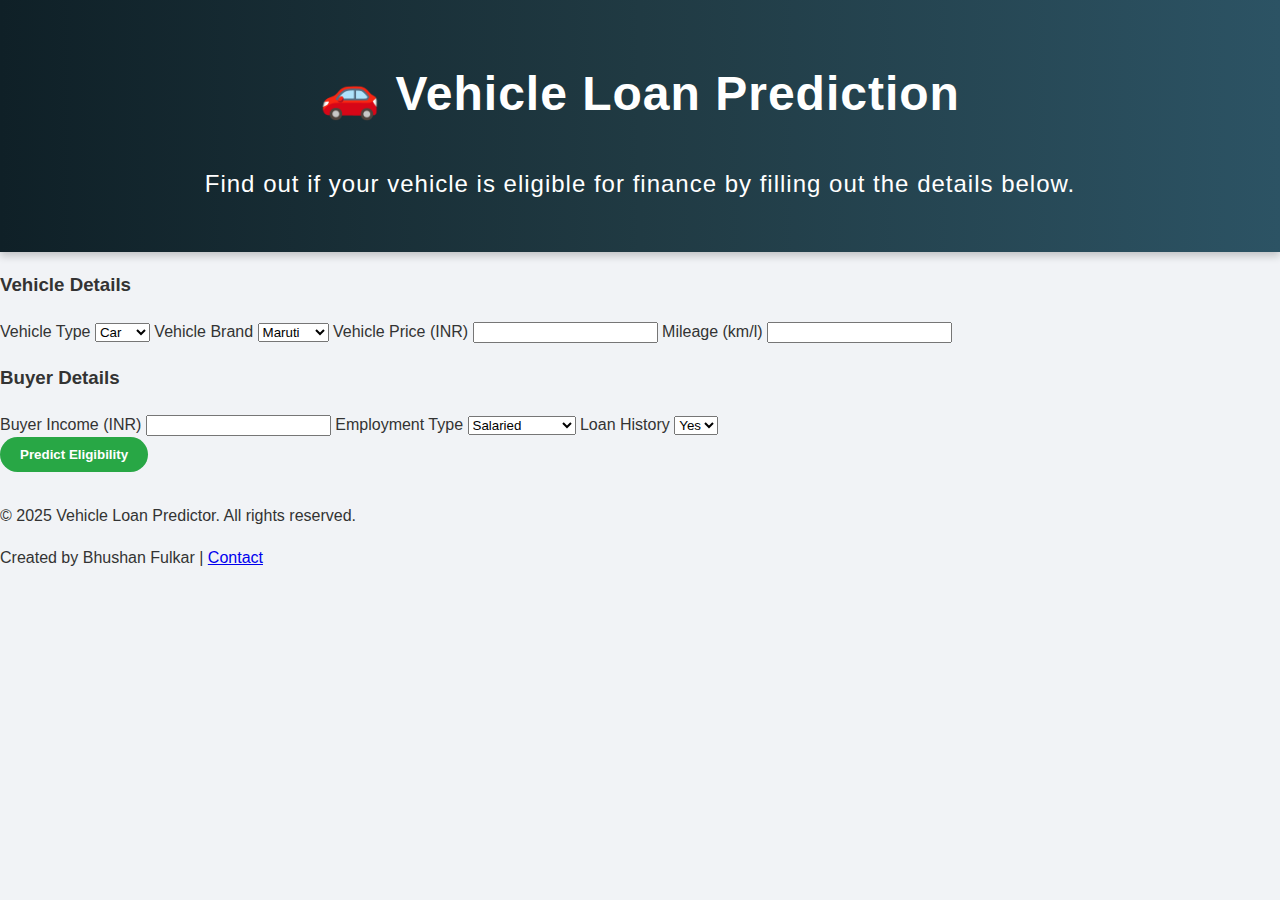
<file: index.html>
<!DOCTYPE html>
<html lang="en">
<head>
    <meta charset="UTF-8">
    <meta name="viewport" content="width=device-width, initial-scale=1.0">
    <meta http-equiv="X-UA-Compatible" content="ie=edge">
    <title>Loan Prediction - Vehicle Finance Eligibility</title>
    <link rel="stylesheet" href="loan.css">
</head>
<body>
    <!-- Header -->
    <header>
        <div class="header-content">
            <h1>🚗 Vehicle Loan Prediction</h1>
            <p>Find out if your vehicle is eligible for finance by filling out the details below.</p>
        </div>
    </header>

    <!-- Main Content -->
    <div class="main-container">
        <div class="form-container">
            <form id="loan-form">
                <!-- Vehicle Details Section -->
                <div class="form-section">
                    <h3>Vehicle Details</h3>
                    <label for="vehicle-type">Vehicle Type</label>
                    <select id="vehicle-type">
                        <option value="car">Car</option>
                        <option value="bike">Bike</option>
                        <option value="truck">Truck</option>
                        <option value="suv">SUV</option>
                        <option value="van">Van</option>
                    </select>

                    <label for="vehicle-brand">Vehicle Brand</label>
                    <select id="vehicle-brand">
                        <option value="maruti">Maruti</option>
                        <option value="honda">Honda</option>
                        <option value="tata">Tata</option>
                        <option value="hyundai">Hyundai</option>
                        <option value="ford">Ford</option>
                    </select>

                    <label for="vehicle-price">Vehicle Price (INR)</label>
                    <input type="number" id="vehicle-price" required />

                    <label for="vehicle-mileage">Mileage (km/l)</label>
                    <input type="number" id="vehicle-mileage" required />
                </div>

                <!-- Buyer Details Section -->
                <div class="form-section">
                    <h3>Buyer Details</h3>
                    <label for="buyer-income">Buyer Income (INR)</label>
                    <input type="number" id="buyer-income" required />

                    <label for="employment-type">Employment Type</label>
                    <select id="employment-type">
                        <option value="salaried">Salaried</option>
                        <option value="self-employed">Self-employed</option>
                        <option value="farmer">Farmer</option>
                    </select>

                    <label for="loan-history">Loan History</label>
                    <select id="loan-history">
                        <option value="yes">Yes</option>
                        <option value="no">No</option>
                    </select>
                </div>

                <!-- Submit Button -->
                <button type="submit">Predict Eligibility</button>
            </form>

            <!-- Prediction Result -->
            <div id="result" class="result">
                <!-- Prediction result will be displayed here -->
            </div>
        </div>
    </div>

    <!-- Footer -->
    <footer>
        <div class="footer-content">
            <p>&copy; 2025 Vehicle Loan Predictor. All rights reserved.</p>
            <p>Created by Bhushan Fulkar | <a href="bhushanfulkar7@email.com">Contact</a></p>
        </div>
    </footer>

    <script src="loan.js"></script>
</body>
</html>
</file>
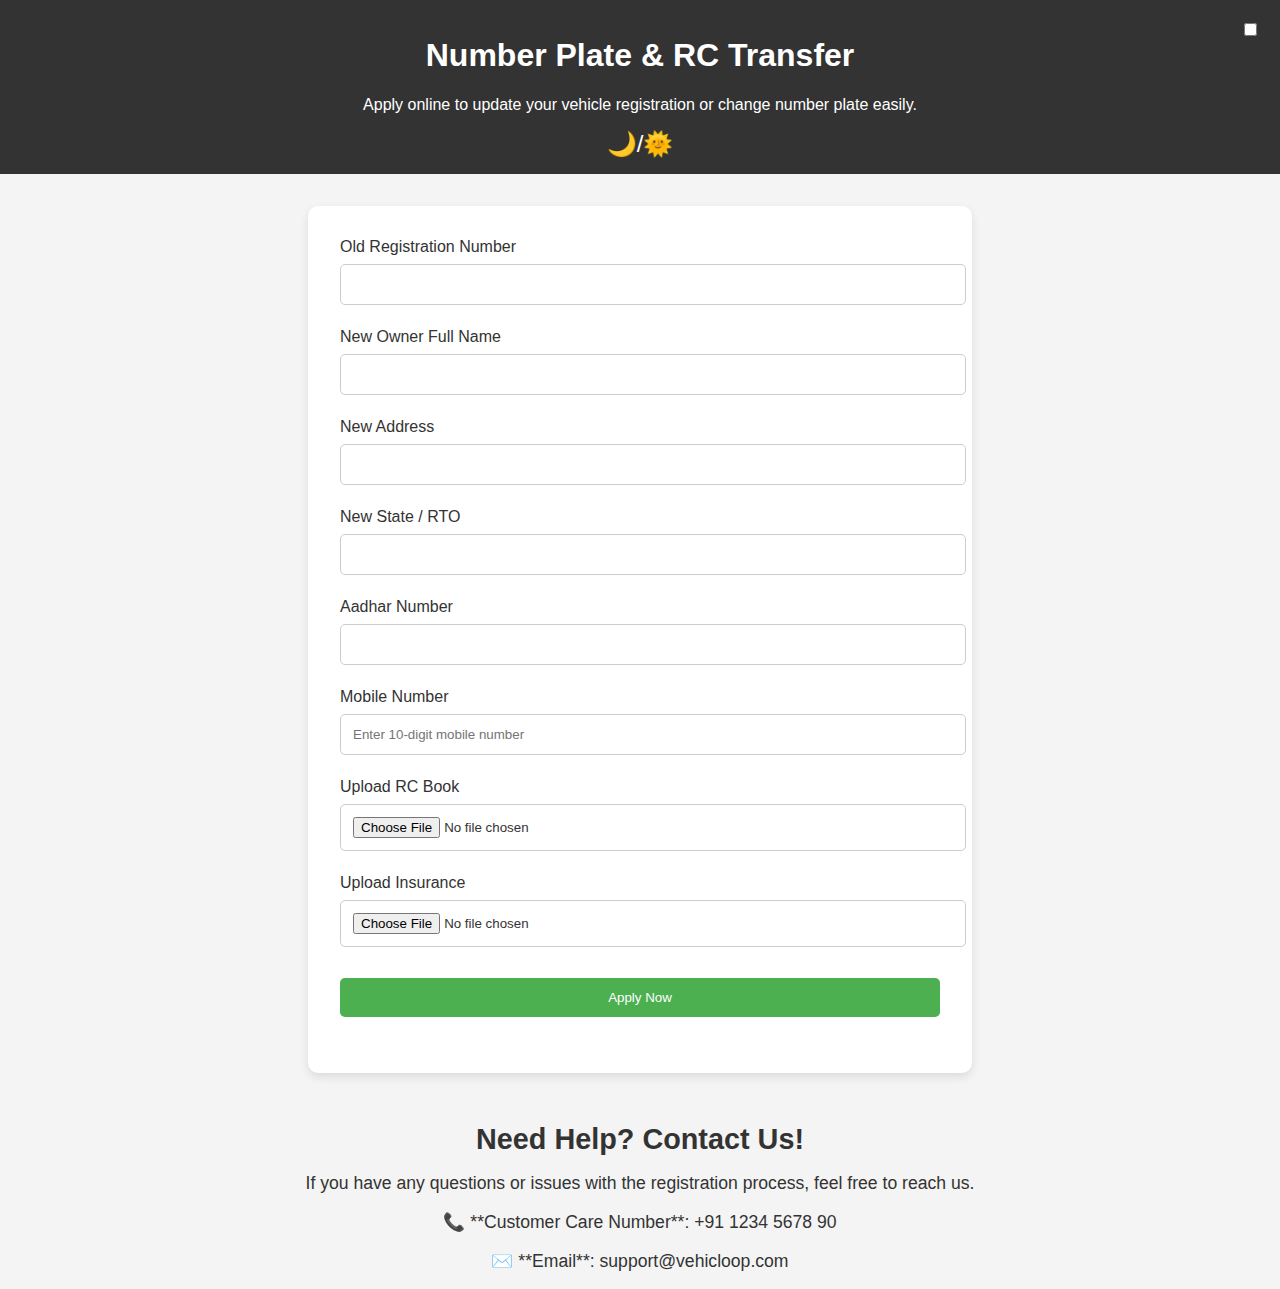
<file: hsrp.html>
<!DOCTYPE html>
<html lang="en">
<head>
  <meta charset="UTF-8" />
  <meta name="viewport" content="width=device-width, initial-scale=1.0"/>
  <title>Number Plate Change</title>
  <link rel="stylesheet" href="hsrp.css"/>
</head>
<body>
  <!-- Header Section -->
  <header class="header">
    <h1 class="header-title">Number Plate & RC Transfer</h1>
    <p class="header-subtitle">Apply online to update your vehicle registration or change number plate easily.</p>
    <label for="theme-toggle" class="theme-label">🌙/🌞</label>
    <input type="checkbox" id="theme-toggle" class="theme-toggle" />
  </header>

  <!-- Form Section -->
  <section class="form-section">
    <form id="plateChangeForm">
      <div class="form-group">
        <label for="oldNumber">Old Registration Number</label>
        <input type="text" id="oldNumber" required />
      </div>
      <div class="form-group">
        <label for="newOwner">New Owner Full Name</label>
        <input type="text" id="newOwner" required />
      </div>
      <div class="form-group">
        <label for="newAddress">New Address</label>
        <input type="text" id="newAddress" required />
      </div>
      <div class="form-group">
        <label for="state">New State / RTO</label>
        <input type="text" id="state" required />
      </div>
      <div class="form-group">
        <label for="aadhar">Aadhar Number</label>
        <input type="text" id="aadhar" required />
      </div>
      <!-- Mobile Number -->
      <div class="form-group">
        <label for="mobile">Mobile Number</label>
        <input type="tel" id="mobile" required placeholder="Enter 10-digit mobile number" oninput="validateMobile()"/>
      </div>
      <div class="form-group">
        <label for="rcUpload">Upload RC Book</label>
        <input type="file" id="rcUpload" accept="application/pdf,image/*" required />
      </div>
      <div class="form-group">
        <label for="insuranceUpload">Upload Insurance</label>
        <input type="file" id="insuranceUpload" accept="application/pdf,image/*" required />
      </div>
      <button type="submit" class="submit-btn">Apply Now</button>
    </form>
    <p id="confirmationMsg"></p>
  </section>

  <!-- Contact Section -->
  <section class="contact-section">
    <h2>Need Help? Contact Us!</h2>
    <p>If you have any questions or issues with the registration process, feel free to reach us.</p>
    <p>📞 **Customer Care Number**: +91 1234 5678 90</p>
    <p>✉️ **Email**: support@vehicloop.com</p>
  </section>

  <script src="hsrp.js"></script>
</body>
</html>
</file>
<file: hsrp.css>
/* Global Styles */
body {
    font-family: 'Arial', sans-serif;
    background-color: #f4f4f4;
    color: #333;
    transition: background-color 0.3s, color 0.3s;
    margin: 0;
    padding: 0;
  }
  
  header {
    background: #333;
    color: white;
    padding: 1rem;
    text-align: center;
    transition: background 0.3s ease;
  }
  
  header h1 {
    font-size: 2rem;
    animation: fadeIn 1s ease-in-out;
  }
  
  header .theme-toggle {
    position: absolute;
    top: 20px;
    right: 20px;
  }
  
  .theme-label {
    font-size: 1.5rem;
    cursor: pointer;
  }
  
  /* Dark Mode */
  body.dark {
    background-color: #1a1a1a;
    color: #ddd;
  }
  
  header.dark {
    background: #222;
  }
  
  /* Form Section */
  .form-section {
    padding: 2rem;
    margin: 2rem auto;
    background: white;
    border-radius: 10px;
    box-shadow: 0 4px 10px rgba(0, 0, 0, 0.1);
    max-width: 600px;
    animation: slideUp 1s ease-out;
  }
  
  .form-group {
    margin-bottom: 15px;
    position: relative;
  }
  
  input[type="text"], input[type="tel"], input[type="file"], button {
    width: 100%;
    padding: 12px;
    margin: 8px 0;
    border-radius: 5px;
    border: 1px solid #ccc;
    transition: all 0.3s ease;
  }
  
  input[type="text"]:focus, input[type="tel"]:focus {
    border-color: #4CAF50;
    box-shadow: 0 0 8px rgba(76, 175, 80, 0.5);
  }
  
  button {
    background-color: #4CAF50;
    color: white;
    border: none;
    cursor: pointer;
    transition: background-color 0.3s ease;
  }
  
  button:hover {
    background-color: #45a049;
  }
  
  /* Input Animation */
  input[type="text"], input[type="tel"], input[type="file"] {
    animation: fadeInUp 1s ease-out;
  }
  
  .submit-btn {
    animation: fadeInUp 1s ease-out 0.5s;
  }
  
  @keyframes fadeInUp {
    from {
      opacity: 0;
      transform: translateY(20px);
    }
    to {
      opacity: 1;
      transform: translateY(0);
    }
  }
  
  @keyframes slideUp {
    from {
      opacity: 0;
      transform: translateY(20px);
    }
    to {
      opacity: 1;
      transform: translateY(0);
    }
  }
  
  /* Contact Section */
  .contact-section {
    text-align: center;
    margin-top: 50px;
    font-size: 1.1rem;
    animation: fadeIn 1.5s ease-in-out;
  }
  
  .contact-section h2 {
    font-size: 1.8rem;
    margin-bottom: 10px;
  }
  
  /* Dark Mode for Inputs */
  body.dark input[type="text"], body.dark input[type="tel"], body.dark input[type="file"] {
    background-color: #333;
    color: #fff;
    border: 1px solid #555;
  }
  
  /* Dark Mode Button */
  body.dark button {
    background-color: #333;
    color: #fff;
  }
  
  body.dark button:hover {
    background-color: #222;
  }
</file>
<file: loan.css>
/* Base Reset & Body */
body {
    font-family: 'Segoe UI', Tahoma, Geneva, Verdana, sans-serif;
    margin: 0;
    padding: 0;
    background-color: #f1f3f6;
    color: #333;
    line-height: 1.6;
}

/* Header */
header {
    background: linear-gradient(to right, #0f2027, #203a43, #2c5364);
    color: white;
    padding: 1.5rem;
    text-align: center;
    box-shadow: 0 4px 8px rgba(0,0,0,0.2);
    font-size: 1.5rem;
    letter-spacing: 1px;
    position: relative;
}

/* Punchline Animation with Extra Special Effects */
.punchline {
    font-size: 1.4rem;
    color: #a9d9d8;
    position: relative;
    /* Combine scale, color change and glow effects */
    animation: punchline-scale 3s ease-in-out infinite, punchline-color 5s ease-in-out infinite, punchline-glow 2s ease-in-out infinite alternate;
}

/* Scale & Opacity Animation */
@keyframes punchline-scale {
    0% { transform: scale(1); opacity: 1; }
    25% { transform: scale(1.1); opacity: 0.9; }
    50% { transform: scale(1.2); opacity: 0.8; }
    75% { transform: scale(1.1); opacity: 0.9; }
    100% { transform: scale(1); opacity: 1; }
}

/* Color Transition Animation */
@keyframes punchline-color {
    0% { color: #a9d9d8; }
    50% { color: #ff8c00; }
    100% { color: #a9d9d8; }
}

/* Glowing Text Effect Animation */
@keyframes punchline-glow {
    0% { text-shadow: 0 0 5px #ff8c00, 0 0 10px #ff8c00; }
    100% { text-shadow: 0 0 20px #ff8c00, 0 0 30px #ff8c00; }
}

/* Navigation */
nav ul {
    list-style: none;
    padding: 0;
    margin: 0;
    text-align: center;
    background-color: #222;
    padding: 0.8rem 0;
    box-shadow: 0 4px 6px rgba(0,0,0,0.1);
}

nav ul li {
    display: inline;
    margin: 0 20px;
}

nav ul li a {
    color: #fff;
    text-decoration: none;
    font-weight: 600;
    transition: color 0.3s ease;
}

nav ul li a:hover {
    color: #00d8a7;
}

/* Main Section */
section {
    margin: 30px auto;
    padding: 30px;
    max-width: 1200px;
    background: #ffffff;
    border-radius: 12px;
    box-shadow: 0 10px 25px rgba(0, 0, 0, 0.08);
}

/* Vehicle List */
.vehicle-list {
    display: flex;
    flex-wrap: wrap;
    gap: 25px;
    justify-content: center;
}

.vehicle-item {
    background: #fff;
    border-radius: 10px;
    overflow: hidden;
    box-shadow: 0 6px 12px rgba(0, 0, 0, 0.1);
    transition: transform 0.3s ease, box-shadow 0.3s ease;
    max-width: 280px;
    width: 100%;
    cursor: pointer;
}

.vehicle-item:hover {
    transform: translateY(-5px);
    box-shadow: 0 12px 20px rgba(0, 0, 0, 0.15);
}

.vehicle-item img {
    width: 100%;
    height: 180px;
    object-fit: cover;
    border-bottom: 1px solid #eee;
}

.vehicle-item h3 {
    margin: 15px 0 10px;
    font-size: 1.2rem;
    color: #222;
}

.vehicle-item p {
    font-size: 0.95rem;
    color: #666;
    margin: 0 0 15px;
    padding: 0 15px;
}

/* Buttons */
button {
    background: #28a745;
    color: white;
    border: none;
    padding: 10px 20px;
    cursor: pointer;
    border-radius: 30px;
    font-weight: bold;
    transition: background 0.3s ease, transform 0.2s ease;
    margin-bottom: 15px;
}

button:hover {
    background: #218838;
    transform: scale(1.05);
}

/* Dark Mode */
body.dark-mode {
    background-color: #222;
    color: white;
}

body.dark-mode header {
    background: linear-gradient(to right, #0a0f1f, #142b34, #1f3a46);
}

body.dark-mode nav ul {
    background-color: #333;
}

body.dark-mode nav ul li a {
    color: #ddd;
}

body.dark-mode .vehicle-item {
    background: #333;
    color: #fff;
    border: 1px solid #444;
}

body.dark-mode .vehicle-item:hover {
    background: #444;
}

/* Chatbot */
#chatbot {
    position: fixed;
    bottom: 30px;
    left: 30px;
    z-index: 9999;

}

/* Enhanced Punchline Animation */
.punchline {
    font-size: 1.8rem;
    font-weight: 700;
    color: #a9d9d8;
    position: relative;
    /* Combining scale, color transition, and glowing effects */
    animation: punchScale 3s ease-in-out infinite, punchColor 5s ease-in-out infinite, punchGlow 2.5s ease-in-out infinite alternate;
}

@keyframes punchScale {
    0%   { transform: scale(1); opacity: 1; }
    25%  { transform: scale(1.1); opacity: 0.9; }
    50%  { transform: scale(1.2); opacity: 0.8; }
    75%  { transform: scale(1.1); opacity: 0.9; }
    100% { transform: scale(1); opacity: 1; }
}

@keyframes punchColor {
    0%   { color: #a9d9d8; }
    50%  { color: #ff8c00; }
    100% { color: #a9d9d8; }
}

@keyframes punchGlow {
    0%   { text-shadow: 0 0 5px #ff8c00, 0 0 10px #ff8c00; }
    100% { text-shadow: 0 0 20px #ff8c00, 0 0 30px #ff8c00; }
}
</file>
